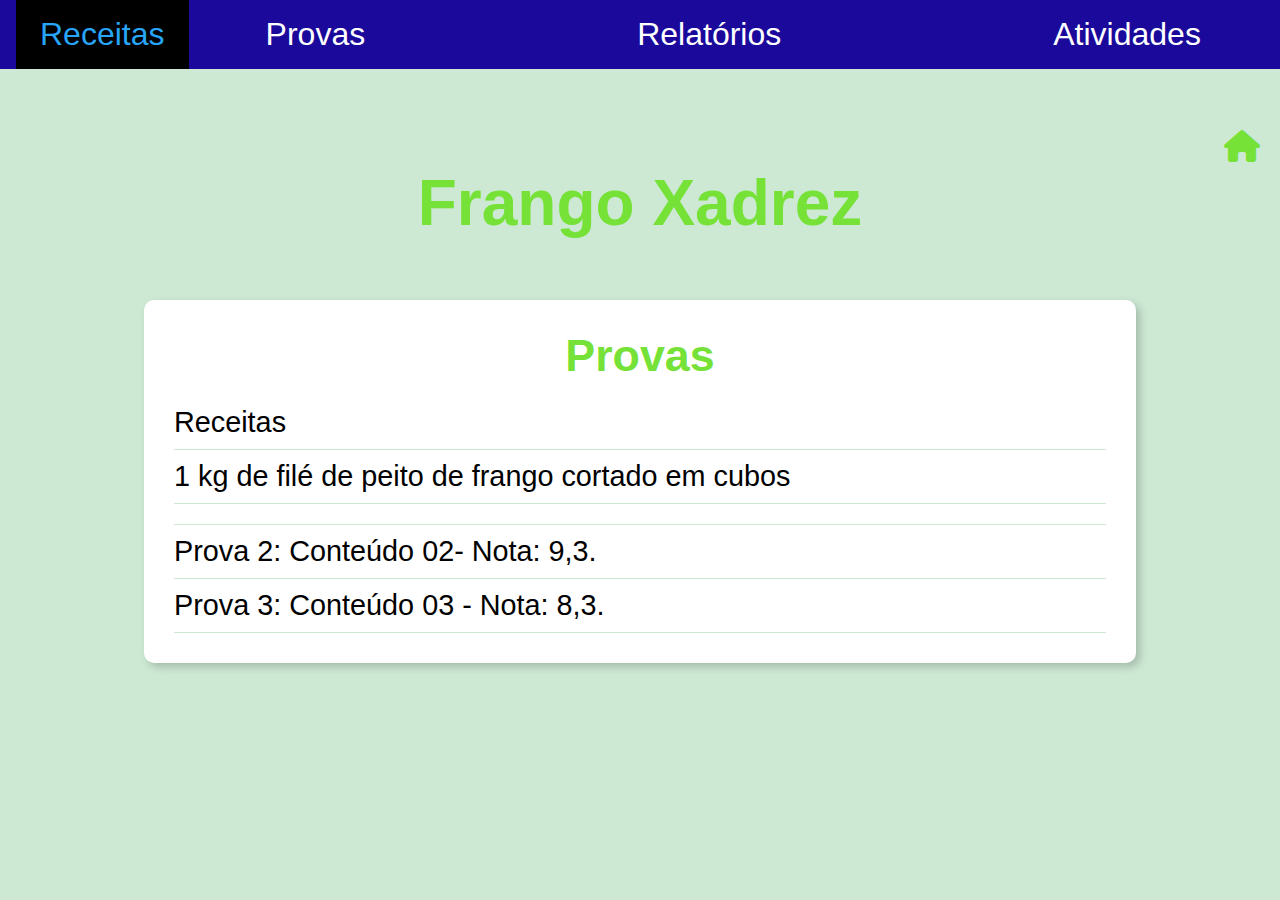
<file: frango.html>
<!DOCTYPE html>
<html lang="pt-br">

<head>
    <meta charset="UTF-8">
    <meta http-equiv="X-UA-Compatible" content="IE=edge">
    <meta name="viewport" content="width=device-width, initial-scale=1.0">
    <title>Frango Xadrez</title>
    <link rel="stylesheet" href="frango.css">
    <link rel="stylesheet" href="https://cdnjs.cloudflare.com/ajax/libs/font-awesome/6.7.2/css/all.min.css"
        integrity="sha512-Evv84Mr4kqVGRNSgIGL/F/aIDqQb7xQ2vcrdIwxfjThSH8CSR7PBEakCr51Ck+w+/U6swU2Im1vVX0SVk9ABhg=="
        crossorigin="anonymous" referrerpolicy="no-referrer" />
    <link href="https://fonts.googleapis.com/icon?family=Material+Icons" rel="stylesheet">

</head>

<body>
    <header>

        <div class="menu-disciplina">
            <input type="checkbox" id="menu-toggle">
            <label for="menu-toggle" class="botao-disciplinas">Receitas</label>
            <div class="lista-vertical">
                <a href="matematica.html">Matemática</a>
                <a href="fisica.html">Física</a>
                <a href="quimica.html">Química</a>
            </div>
        </div>


        <div class="links-principais">
            <ul class="lista-horizontal">
                <li><a href="#provas">Provas</a></li>
                <li><a href="#relatorios">Relatórios</a></li>
                <li><a href="#atividades">Atividades</a></li>
            </ul>
        </div>
    </header>
    <main>
        <div class="home">
            <a href="./index.html"><i class="fa-solid fa-house"></i></a>
        </div>
        <h1>Frango Xadrez</h1>
        <section class="biologia-container">
            <div id="provas" class="conteudo">
                <h2>Provas</h2>
                <ul>
               <li>Receitas<span class="block">  <li>1 kg de filé de peito de frango cortado em cubos</li>   <li><span class="block"><l>




                    </l>  .</span>
                    </li>
                    <li>Prova 2: Conteúdo 02- Nota: 9,3.<span class="block">Ciclos Biogeoquímicos.</span></li>
                    <li>Prova 3: Conteúdo 03 - Nota: 8,3.<span class="block">Primeira e Segunda Lei de Mendel.</span></li>
                </ul>
            </div>
           
        </section>
    </main>
    <footer></footer>
</body>

</html>
</file>
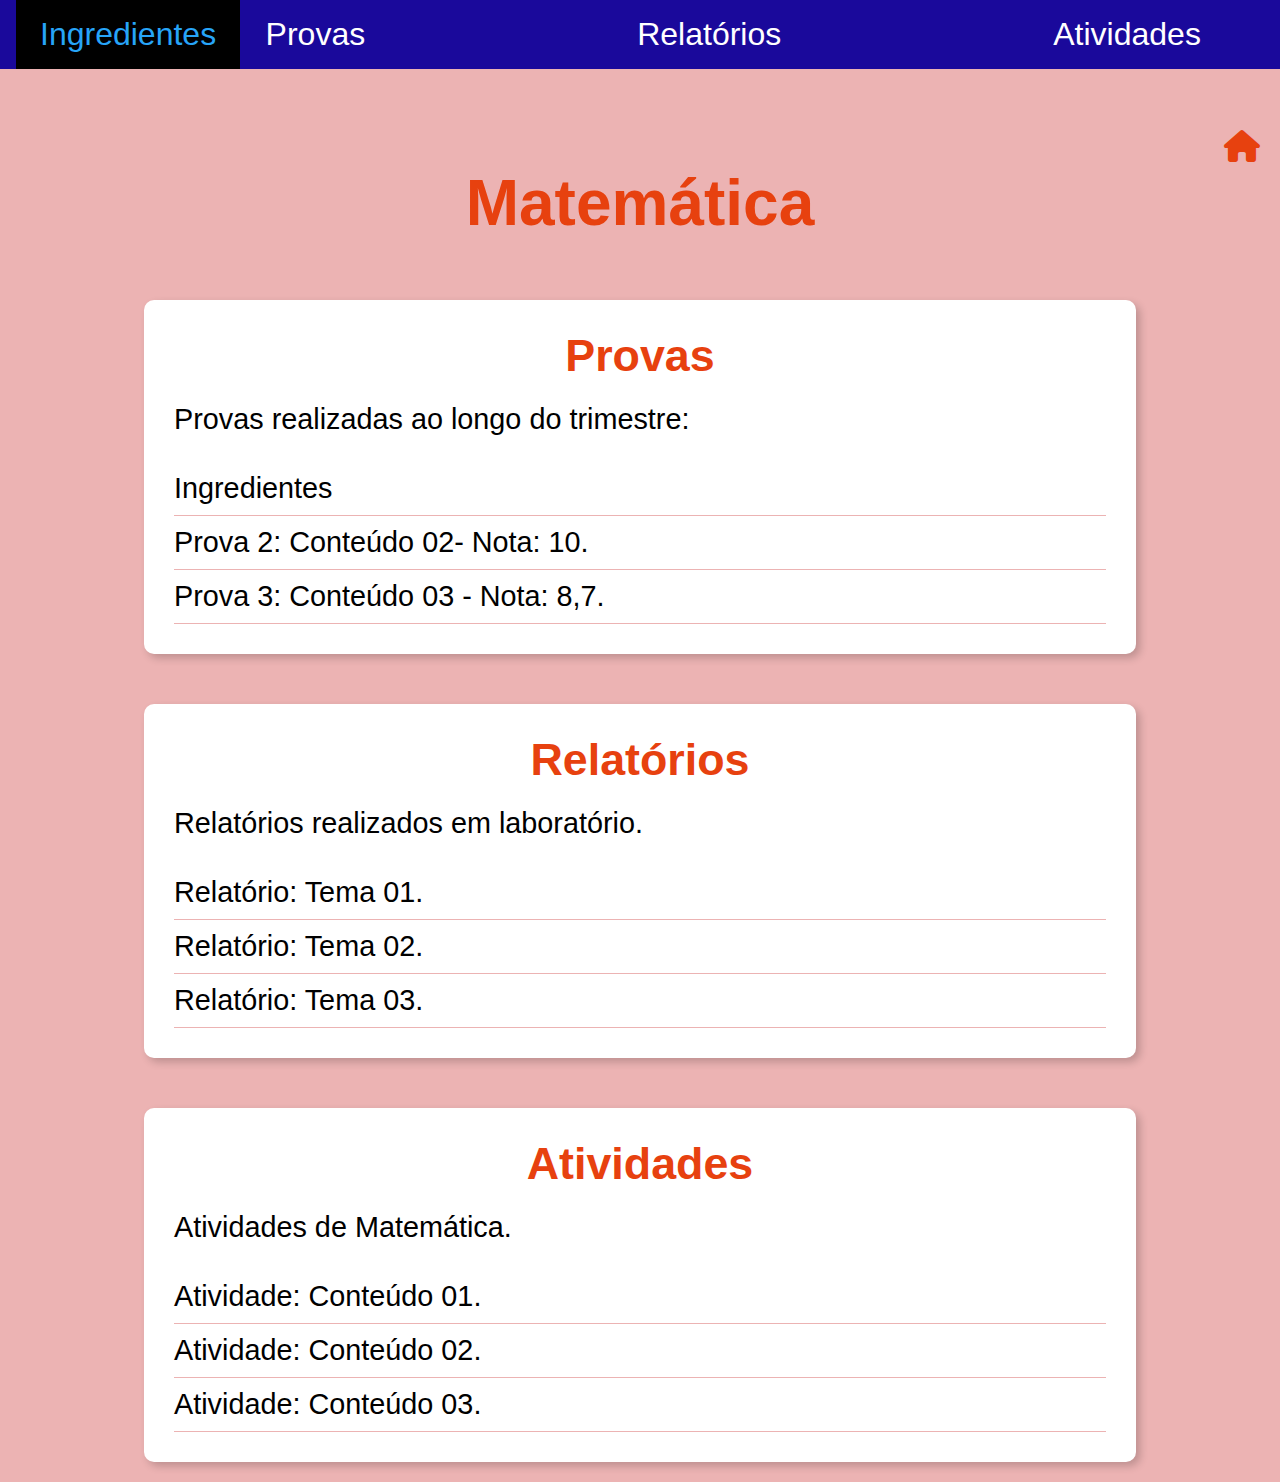
<file: yakisoba.html>
<!DOCTYPE html>
<html lang="pt-br">

<head>
    <meta charset="UTF-8">
    <meta http-equiv="X-UA-Compatible" content="IE=edge">
    <meta name="viewport" content="width=device-width, initial-scale=1.0">
    <title>Yakisoba</title>
    <link rel="stylesheet" href="yakisoba.css">
    <link rel="stylesheet" href="https://cdnjs.cloudflare.com/ajax/libs/font-awesome/6.7.2/css/all.min.css"
        integrity="sha512-Evv84Mr4kqVGRNSgIGL/F/aIDqQb7xQ2vcrdIwxfjThSH8CSR7PBEakCr51Ck+w+/U6swU2Im1vVX0SVk9ABhg=="
        crossorigin="anonymous" referrerpolicy="no-referrer" />
    <link href="https://fonts.googleapis.com/icon?family=Material+Icons" rel="stylesheet">

</head>

<body>
    <header>

        <div class="menu-disciplina">
            <input type="checkbox" id="menu-toggle">
            <label for="menu-toggle" class="botao-disciplinas">Ingredientes</label>
            <div class="lista-vertical">
                <a href="frango.html">Frango Xadrez</a>
                <a href="fisica.html">Física</a>
                <a href="quimica.html">Química</a>
            </div>
        </div>


        <div class="links-principais">
            <ul class="lista-horizontal">
                <li><a href="#provas">Provas</a></li>
                <li><a href="#relatorios">Relatórios</a></li>
                <li><a href="#atividades">Atividades</a></li>
            </ul>
        </div>
    </header>
    <main>
        <div class="home">
            <a href="./index.html"><i class="fa-solid fa-house"></i></a>
        </div>
        <h1>Matemática</h1>
        <section class="matematica-container">
            <div id="provas" class="conteudo">
                <h2>Provas</h2>
                <p>Provas realizadas ao longo do trimestre:</p>
                <ul>
                    <li>Ingredientes<span class="block"> <br>
                        </span>
                    </li>
                    <li>Prova 2: Conteúdo 02- Nota: 10.<span class="block">Análise combinátoria e Arranjo simples.</span></li>
                    <li>Prova 3: Conteúdo 03 - Nota: 8,7.<span class="block">Moda, Mediana e Média ponderada.</span></li>
                </ul>
            </div>
            <div id="relatorios" class="conteudo">
                <h2>Relatórios</h2>
                <p>Relatórios realizados em laboratório.</p>
                <ul>
                    <li>Relatório: Tema 01. <span class="opacidade"> <br>Funções no Excel.</span></li>
                    <li>Relatório: Tema 02.<span class="opacidade">Cálculo de Juros.</span></li>
                    <li>Relatório: Tema 03.<span class="opacidade">Planilhas.</span></li>
                </ul>
            </div>
            <div id="atividades" class="conteudo">
                <h2>Atividades</h2>
                <p>Atividades de Matemática.</p>
                <ul>
                    <li>Atividade: Conteúdo 01.<span class="opacidade">Listas de exercícios.</span></li>
                    <li>Atividade: Conteúdo 02.<span class="opacidade">Quizzes e Lista de exercícios.</span></li>
                    <li>Atividade: Conteúdo 03.<span class="opacidade">Khan academy.</span></li>
                </ul>
            </div>
        </section>
    </main>
    <footer></footer>
</body>

</html>
</file>
<file: frango.css>
* {
    margin: 0;
    padding: 0;
    box-sizing: border-box;
}

:root {
    --preto: #000000;
    --marinho: #1a099b;
    --azul: #27a5f8;
    --verde: #76e238;
    --azul-claro: #cde9d4;
    --branco: #FFFFFF;
    --marron-claro: #ffffff;
}

body {
    height: 100vh;
    box-sizing: border-box;
    background-color: var(--azul-claro);
    color: var(--branco);
    font-size: 16px;
    font-family: Arial, Helvetica, sans-serif;
}

header {
    display: flex;
    width: 100%;
    background-color: var(--marinho);
    padding: 1rem;
    position: relative;
    justify-content: center;
}


.menu-disciplina {
    width: 20%;
    display: inline-block;
}

.botao-disciplinas {
    cursor: pointer;
    font-size: 2rem;
    background: none;
    background-color: var(--preto);
    border: none;
    padding: 1.05rem 1.5rem;
    color: var(--azul);
}

#menu-toggle {
    display: none;
}

.lista-vertical {
    display: none;
    position: absolute;
    background-color: var(--azul);
    box-shadow: 0 2px 5px var(--marinho);
    min-width: 190px;
    z-index: 1;
    left: 1rem;
    top: 100%;
}

.lista-vertical a {
    color: var(--preto);
    padding: 0.75rem 1rem;
    text-decoration: none;
    font-size: 2rem;
    display: block;
    text-align: center;
}

.lista-vertical a:hover {
    background-color: var(--branco);
}

#menu-toggle:checked~.lista-vertical {
    display: block;
}

#menu-toggle:checked+.botao-disciplinas {
    background-color: var(--branco);
}

.links-principais {
    width: 80%;
    display: flex;
    justify-content: space-between;
    align-items: center;
}


.lista-horizontal {
    list-style: none;
    display: flex;
    font-size: 2rem;
    gap: 17rem;
}


.lista-horizontal a {
    text-decoration: none;
    color: var(--branco);
}

.lista-horizontal a:hover {
    color: var(--preto);
}

main {
    margin: 40px auto;
    padding: 20px;
}

h1 {
    text-align: center;
    color: var(--verde);
    margin-bottom: 60px;
    font-size: 4rem;
}

.biologia-container {
    display: flex;
    flex-direction: column;
    justify-content: space-between;
    align-items: center;
    gap: 50px;
    flex-wrap: wrap;
}

.conteudo {
    background-color: var(--branco);
    border-radius: 10px;
    padding: 30px;
    width: 80%;
    min-width: 280px;
    box-shadow: 4px 4px 8px rgba(0, 0, 0, 0.2);
    transition: transform 0.3s ease, box-shadow 0.3s ease;
}

.conteudo:hover {
    transform: translateY(-10px) scale(1.05);
    box-shadow: 0 0 0 25px rgba(0, 0, 0, 0.2);
}

.conteudo h2 {
    display: flex;
    justify-content: center;
    color: var(--verde);
    margin-bottom: 15px;
    font-size: 2.8rem;
}

.conteudo p {
    line-height: 1.6;
    color: var(--preto);
    margin-bottom: 20px;
    font-size: 1.8rem;
}

.conteudo ul {
    list-style-type: none;
    font-size: 1.8rem;
}

.conteudo ul li {
    padding: 10px 0;
    border-bottom: 1px solid var(--azul-claro);
    transition: transform 0.5s ease;
    color: var(--preto);
}

.conteudo ul li:hover {
    transform: translateX(10px);
    color: var(--verde);
}

.home {
    display: flex;
    justify-content: flex-end;
}

.home a {
    font-size: 2rem;
    color: var(--verde);
}

.conteudo ul li .block {
    display: none;
}

.conteudo ul li:hover .block {
    display: block;
    text-align: justify;
    color: var(--marinho);
    margin-bottom: 5px;
}

.opacidade {
    display: block;
    opacity: 0;
    max-height: 0;
    overflow: hidden;
    transition: opacity 1.5s ease, max-height 1.5s ease;
    color: var(--marinho);
    text-align: justify;
    margin: 0;
    padding: 0;
}

.conteudo ul li:hover .opacidade {
    opacity: 1;
    max-height: 320px;
    text-align: justify;
    color: var(--marinho);
    margin-bottom: 5px;
}
</file>
<file: yakisoba.css>
* {
    margin: 0;
    padding: 0;
    box-sizing: border-box;
}

:root {
    --preto: #000000;
    --marinho:#1a099b;
    --azul: #27a5f8;
    --vermelho: #e7410f;
    --azul-claro: #ecb3b3;
    --branco: #FFFFFF;
    --marron-claro: #FAF1E6;
}

body {
    height: 100vh;
    box-sizing: border-box;
    background-color: var(--azul-claro);
    color: var(--azul);
    font-size: 16px;
    font-family: Arial, Helvetica, sans-serif;
}

header {
    display: flex;
    width: 100%;
    background-color: var(--marinho);
    padding: 1rem;
    position: relative;
    justify-content: center;
}


.menu-disciplina {
    width: 20%;
    display: inline-block;
}

.botao-disciplinas {
    cursor: pointer;
    font-size: 2rem;
    background: none;
    background-color: var(--preto);
    border: none;
    padding: 1.05rem 1.5rem;
    color: var(--roxo-claro);
}

#menu-toggle {
    display: none;
}

.lista-vertical {
    display: none;
    position: absolute;
    background-color: var(--azul);
    box-shadow: 0 2px 5px var(--marinho);
    min-width: 190px;
    z-index: 1;
    left: 1rem;
    top: 100%;
}

.lista-vertical a {
    color: var(--preto);
    padding: 0.75rem 1rem;
    text-decoration: none;
    font-size: 2rem;
    display: block;
    text-align: center;
}

.lista-vertical a:hover {
    background-color: var(--branco);
}

#menu-toggle:checked~.lista-vertical {
    display: block;
}

#menu-toggle:checked+.botao-disciplinas {
    background-color: var(--branco);
}

.links-principais {
    width: 80%;
    display: flex;
    justify-content: space-between;
    align-items: center;
}


.lista-horizontal {
    list-style: none;
    display: flex;
    font-size: 2rem;
    gap: 17rem;
}


.lista-horizontal a {
    text-decoration: none;
    color: var(--branco);
}

.lista-horizontal a:hover {
    color: var(--preto);
}

main {
    margin: 40px auto;
    padding: 20px;
}

h1 {
    text-align: center;
    color: var(--vermelho);
    margin-bottom: 60px;
    font-size: 4rem;
}

.matematica-container {
    display: flex;
    flex-direction: column;
    justify-content: space-between;
    align-items: center;
    gap: 50px;
    flex-wrap: wrap;
}

.conteudo {
    background-color: var(--branco);
    border-radius: 10px;
    padding: 30px;
    width: 80%;
    min-width: 280px;
    box-shadow: 4px 4px 8px rgba(0, 0, 0, 0.2);
    transition: transform 0.3s ease, box-shadow 0.3s ease;
}

.conteudo:hover {
    transform: translateY(-10px) scale(1.05);
    box-shadow: 0 0 0 25px rgba(0, 0, 0, 0.2);
}

.conteudo h2 {
    display: flex;
    justify-content: center;
    color: var(--vermelho);
    margin-bottom: 15px;
    font-size: 2.8rem;
}

.conteudo p {
    line-height: 1.6;
    color: var(--preto);
    margin-bottom: 20px;
    font-size: 1.8rem;
}

.conteudo ul {
    list-style-type: none;
    font-size: 1.8rem;
}

.conteudo ul li {
    padding: 10px 0;
    border-bottom: 1px solid var(--azul-claro);
    transition: transform 0.5s ease;
    color: var(--preto);
}

.conteudo ul li:hover {
    transform: translateX(10px);
    color: var(--vermelho);
}

.home {
    display: flex;
    justify-content: flex-end;
}

.home a {
    font-size: 2rem;
    color: var(--vermelho);
}

.conteudo ul li .block {
    display: none;
}

.conteudo ul li:hover .block {
    display: block;
    text-align: justify;
    color: var(--vermelho);
    margin-bottom: 5px;
}

.opacidade {
    display: block;
    opacity: 0;
    max-height: 0;
    overflow: hidden;
    transition: opacity 1.5s ease, max-height 1.5s ease;
    color: var(--marinho);
    text-align: justify;
    margin: 0;
    padding: 0;
}

.conteudo ul li:hover .opacidade {
    opacity: 1;
    max-height: 320px;
    text-align: justify;
    color: var(--marinho);
    margin-bottom: 5px;
}
</file>
